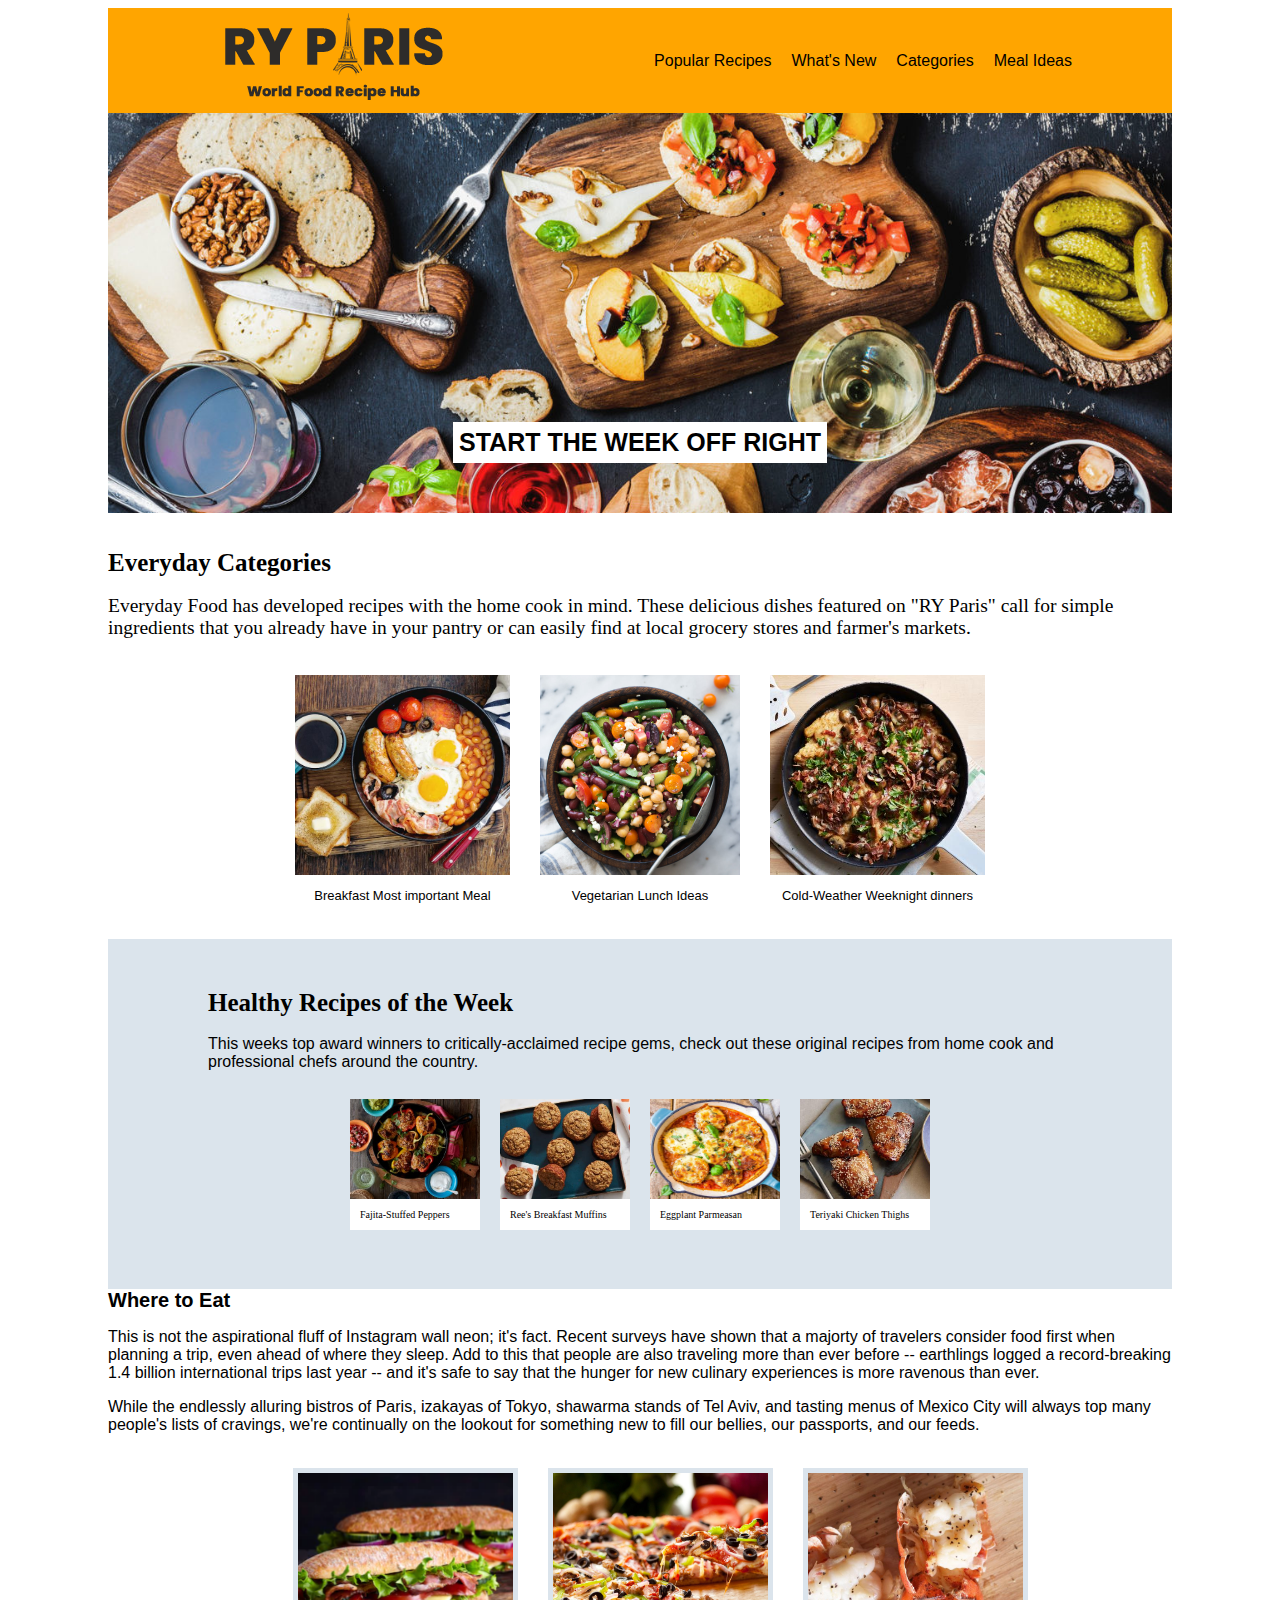
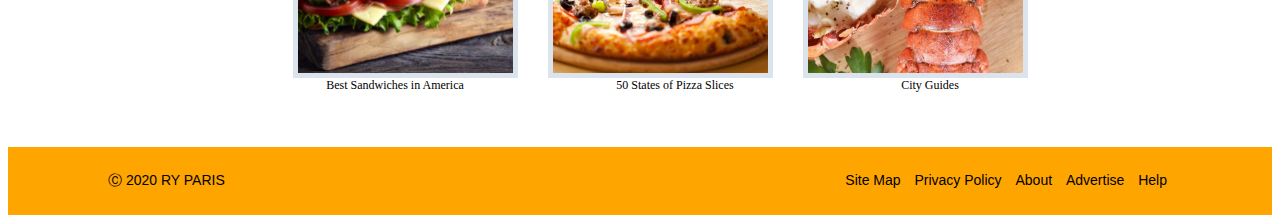
<file: index.html>
<!DOCTYPE html>
<html lang="en">
  <head>
    <meta charset="UTF-8">
    <title>Home Page</title>
    <link rel="stylesheet" href="css/style.css">
    
  </head>
  <body>
  
    <div class="bigcontainer">
      <header>
        <div class="logo">
          <img src="images/ryparis-logo.png" alt="Paris logo"/>
      
        </div>
        <div class="topbuttons">
          <div>Popular Recipes</div>
          <div>What's New</div>
          <div>Categories</div>
          <div>Meal Ideas</div>
        </div>
  
      </header>
      
  
      <div class="hero">
        <div class="start">START THE WEEK OFF RIGHT</div>
      </div>
      <br>
      <br>
        <div>
          <div class="EC">Everyday Categories</div>
          <br>
          <div class="ECtext">Everyday Food has developed recipes with the home cook in mind.  These delicious dishes featured on "RY Paris" call for simple ingredients that you already have in your pantry or can easily find at local grocery stores and farmer's markets.</div>
          <br>
          <br>
          <div class="ECimage">
            <div class="meal">
              <img src="images/breakfast-ideas.jpg"  class="breakfast" height="200" width="355" alt="breakfast"/>
              <div class="breakfasttext">Breakfast Most important Meal</div>
            </div>
            <div class="meal">
              <img src="images/vegetarian-ideas.jpg" class="lunch" height="200" width="200"  alt="vegetarian lunch"/>
              <div class="lunchtext">Vegetarian Lunch Ideas</div>
            </div>
            <div class="meal">
              <img src="images/cold-weather-dinners.jpeg" class="dinner" height="200" width="265"  alt="cold-weather dinner"/>
              <div>Cold-Weather Weeknight dinners</div>
            </div>
          </div>
        </div>
          <br>
          <br>
  
  
  
    <div class="recipebox">
      <div>
        <div class="healthy">Healthy Recipes of the Week</div>
        <br>
        
        
        
        <div class="recipeboxtext">This weeks top award winners to critically-acclaimed recipe gems, check out these original recipes from home cook and professional chefs around the country.</div>
        <br>
        <div class="recipepics">
          <div class="pepperbox">
            <img src="images/fajita-peppers.jpeg" height="100" width="160" alt="fajita-peppers" class="peppers">
            <div class="peppertext">Fajita-Stuffed Peppers</div>
          </div>
          <div class="muffinbox">
            <img src="images/muffins.jpeg" height="100" width="130" alt="muffins" class="muffins">
            <div class="muffintext">Ree's Breakfast Muffins</div>
          </div>
          <div class="eggplantbox">
            <img src="images/eggplant-parmesan.jpg" height="100" width="130" alt="eggplant-parmesan" class="eggplant">
            <div class="eggplanttext">Eggplant Parmeasan</div>
          </div>
          <div class="chickenbox">
            <img src="images/teriyaki-chicken.jpeg" height="100" width="130" alt="teriyaki-chicken" class="chicken">
            <div class="chickentext" >Teriyaki Chicken Thighs</div>
          </div>
        </div>
          
      </div>
      <br>
      <br>
      <br>
      <br>
    </div>
    <div class="bigwheretoeat">
      <div>
        <div class="wte">
          Where to Eat
        </div>
        <div>
          <p>This is not the aspirational fluff of Instagram wall neon; it's fact.  Recent surveys have shown that a majorty of travelers consider food first when planning a trip, even ahead of where they sleep.  Add to this that people are also traveling more than ever before -- earthlings logged a record-breaking 1.4 billion international trips last year -- and it's safe to say that the hunger for new culinary experiences is more ravenous than ever.</p>
          <p>While the endlessly alluring bistros of Paris, izakayas of Tokyo, shawarma stands of Tel Aviv, and tasting menus of Mexico City will always top many people's lists of cravings, we're continually on the lookout for something new to fill our bellies, our passports, and our feeds.</p>
        </div>
        <br>
      </div>
      <div class="greypicboxes">
        <div class="greypicbox">
          <img src="images/sandwich.png" height="200" class="greypic" id="sandwich" alt="sandwich">
          <div class="greypictext" id="sandwichtext">Best Sandwiches in America</div>

        </div>
        <div class="greypicbox">
          <img src="images/pizza.jpeg" height="200" class="greypic" alt="pizza">
          <div class="greypictext">50 States of Pizza Slices</div>

        </div>
        <div class="greypicbox">
          <img src="images/lobster.png" height="200" class="greypic" alt="lobster">
          <div class="greypictext">City Guides</div>

        </div>
      </div>
      <br>
      <br>
      <br>
    
    
    
  
  <footer class="footerindex">
    <div class="c">
      &#9400; 2020 RY PARIS
    </div>
    <div class="footbuttons">
      <a class="footnav" href="#">
        Site Map
      </a>
      <a class="footnav" href="#"> 
        Privacy Policy
      </a>
      <a class="footnav" href="#">
        About
      </a>
      <a class="footnav" href="#">
        Advertise
      </a>
      <a class="footnav" href="#">
        Help
      </a>
    </div>
  </footer>

  </div>
  </div>
</body>

</html>
</file>
<file: css/style.css>
.bigcontainer {
  margin-right: 100px;
  margin-left: 100px;
  max-width: 1200px;
}
header{
  display: flex;
  justify-content: space-between;
  padding-left: 100px;
  padding-right: 90px;
  background: orange;
  font-family: sans-serif;
  
}
.topbuttons {
  display: flex;
  align-items: center;
  
}
.topbuttons div {
  padding: 10px;
}

.hero {
  background-image: url("../images/hero-image.jpg");
  background-size: cover;
  height: 400px;
  font-family: sans-serif;
  font-weight: bold;
  font-size: 25px;
  display: flex;
  flex-direction: row;
  justify-content: center;
  align-items: flex-end;
  
  
}



.start, .HOW {
  background-color: white;
  margin-bottom: 50px;
  padding: 6px;

}
 .grid-container {
  display: grid;
  grid-template-columns: auto;


 }

 .grid-item {
   text-align: center;
 }

.footerrecipe {
  display: flex;
  justify-content: space-between;
  background: orange;
  align-content: center;
  padding-right: 100px;
  padding-left: 100px;
  padding-top: 25px;
  padding-bottom: 25px;
  flex-direction: row;
  margin-left: 100px;
  margin-right: 100px;
  text-decoration: none;
  
}

.footerindex {
  display: flex;
  justify-content: space-between;
  background: orange;
  align-content: center;
  padding-right: 100px;
  padding-left: 100px;
  padding-top: 25px;
  padding-bottom: 25px;
  flex-direction: row;
  margin-left: -100px;
  margin-right: -100px;
  

}
.c {
  
  font-size: 14px;
  font-family: sans-serif;
  
  
  
}

.footbuttons {
  
  font-size: 14px;
  font-family: sans-serif;
  
}

.footnav {
  padding: 5px;
  text-decoration: none;
  color: black;

}


.EC, .healthy {
  font-family: futura;
  font-size: 25px;
  font-weight: bold;
}
.ECtext {
  font-family: sans-serif;
  font-size: 19.5px;
  font-family: futura;
}

.ECimage {
  display: flex;
  justify-content: center;
}

.breakfast, .dinner {
  width: 215px;
  height: 200px;
  object-fit: cover;
}

.breakfast, .lunch {
  padding-right: 30px;
  
}

.meal {
  font-family: sans-serif;
  font-size: 13px;
  
}

.meal div {
  display: flex;
  justify-content: center;
}

.breakfast, .lunch, .dinner {
  padding-bottom: 10px;
}

.breakfasttext, .lunchtext {
  padding-right: 30px;
}

.recipebox {
  background: rgb(219, 228, 236);
  padding-top: 50px;
  padding-bottom: 100px;
  padding-right: 100px;
  padding-left: 100px;
  height: 200px;

}

.recipepics {
  display: flex;
  justify-content: center;
  font-family: futura;
  font-size: 10px;
  flex-direction: row;
}

.peppers {
  width: 130px; 
  height: 100px;
  object-fit: cover;
}

.pepperbox, .muffinbox, .eggplantbox, .chickenbox {
  display: flex;
  flex-direction: column;
  justify-content: center;
  padding: 10px;
}

.peppertext, .muffintext, .eggplanttext, .chickentext {
  background: white;
  padding: 10px;
}

 

.recipeboxtext {
  font-family: sans-serif;
}

.bitwheretoeat {
  display: flex;
  flex-direction: column;
  font-family: futura, sans-serif;
}

.wte {
  font-weight: bold;
  font-size: 20px;
  font-family: futura, sans-serif;
}
p {
  font-family: sans-serif;
  font-size: 16px;
}

.greypicboxes {
  display: flex;
  flex-direction: row;
  justify-content: center;
}



.greypicbox {
  display: flex;
  justify-content: center;
  flex-direction: column;
}
.greypic {
  width: 215px;
  height: 200px;
  object-fit: cover;
  margin-right: 30px;
  border: 5px;
  border-color: rgb(219, 228, 236);
  border-style: solid;
}

.greypictext {
  font-family: futura;
  font-size: 12px;
  display: flex;
  flex-direction: row;
  justify-content: center;
  
}
#sandwich {
  margin-left: 70px;
}

#sandwichtext {
  padding-left: 20px;
}


.insidebox {
  padding:20px;
}

.heading, .starbox, .buttonbox{
  display: flex;
  justify-content: center;
}

.starbox, .buttonbox {
  display: flex;
  flex-direction: row;
}

.starbox {
  align-items: center;
  padding-bottom: 10px;
}

.heading {
  font-size: 30px;
  font-family: futura,  sans-serif;
  font-weight: bold;
}

.bighamburger {
  background-image: url("../images/hamburger.png");
  background-size: cover;
  height: 400px;
  font-family: sans-serif;
  font-weight: bold;
  font-size: 25px;
  display: flex;
  flex-direction: row;
  justify-content: center;
  align-items: flex-end;

}

.timetable {
  background-color:  lightgray;
  font-family: sans-serif;
  display: flex;
  flex-direction: row;
  padding-left:  75px;
  padding-top: 20px;
  padding-bottom: 20px;
  line-height: 20px;
}

.bold {
  font-weight: bolder;
}

.smallbold {
  display: flex;
  flex-direction: row;
  font-size: 11px;
}

.timebox, .prepbox, .yieldbox {
  padding-right: 100px;
}



.medbold {
  font-weight: 500;
}


.stars {
  color: firebrick;

}

button {
  background-color: firebrick;
  color: white;
  border-radius: 20px;
  font-size: 10px;
  padding: 10px 15px;
  margin: 10px;
}

.printer {
  padding: 5px;
  height: 25px;
  border-width: 1px;
  border-color: black;
}

.containerone, .containertwo {
  width: 500px;

}



.containeronetwo {
  margin-top: 20px;
  margin-bottom: 20px;

}


.buttonbox {
  display: flex;
  align-items: center;
  
}



.reviewtext {
  display: flex;
  justify-content: center; 
  font-family: futura, sans-serif;
  color:  darkslategray;
}
.reviewbox {
  background: rgb(243, 239, 239);
  margin-right: 200px;
  margin-left: 200px;
}


.containeronetwo {
  display: flex;
  justify-content: center;
}
.boldtitle {
  font-family: futura, sans-serif;
  font-weight: bold;
}

li {
  font-family: futura, sans-serif;
  font-size: 13px;
  font-weight: normal;
}
#timing {
  font-size: 11px;
  font-weight: bolder;
  font-family: futura, sans-serif;
}
.wheretoeat {
  font-weight: bold;
}
</file>
